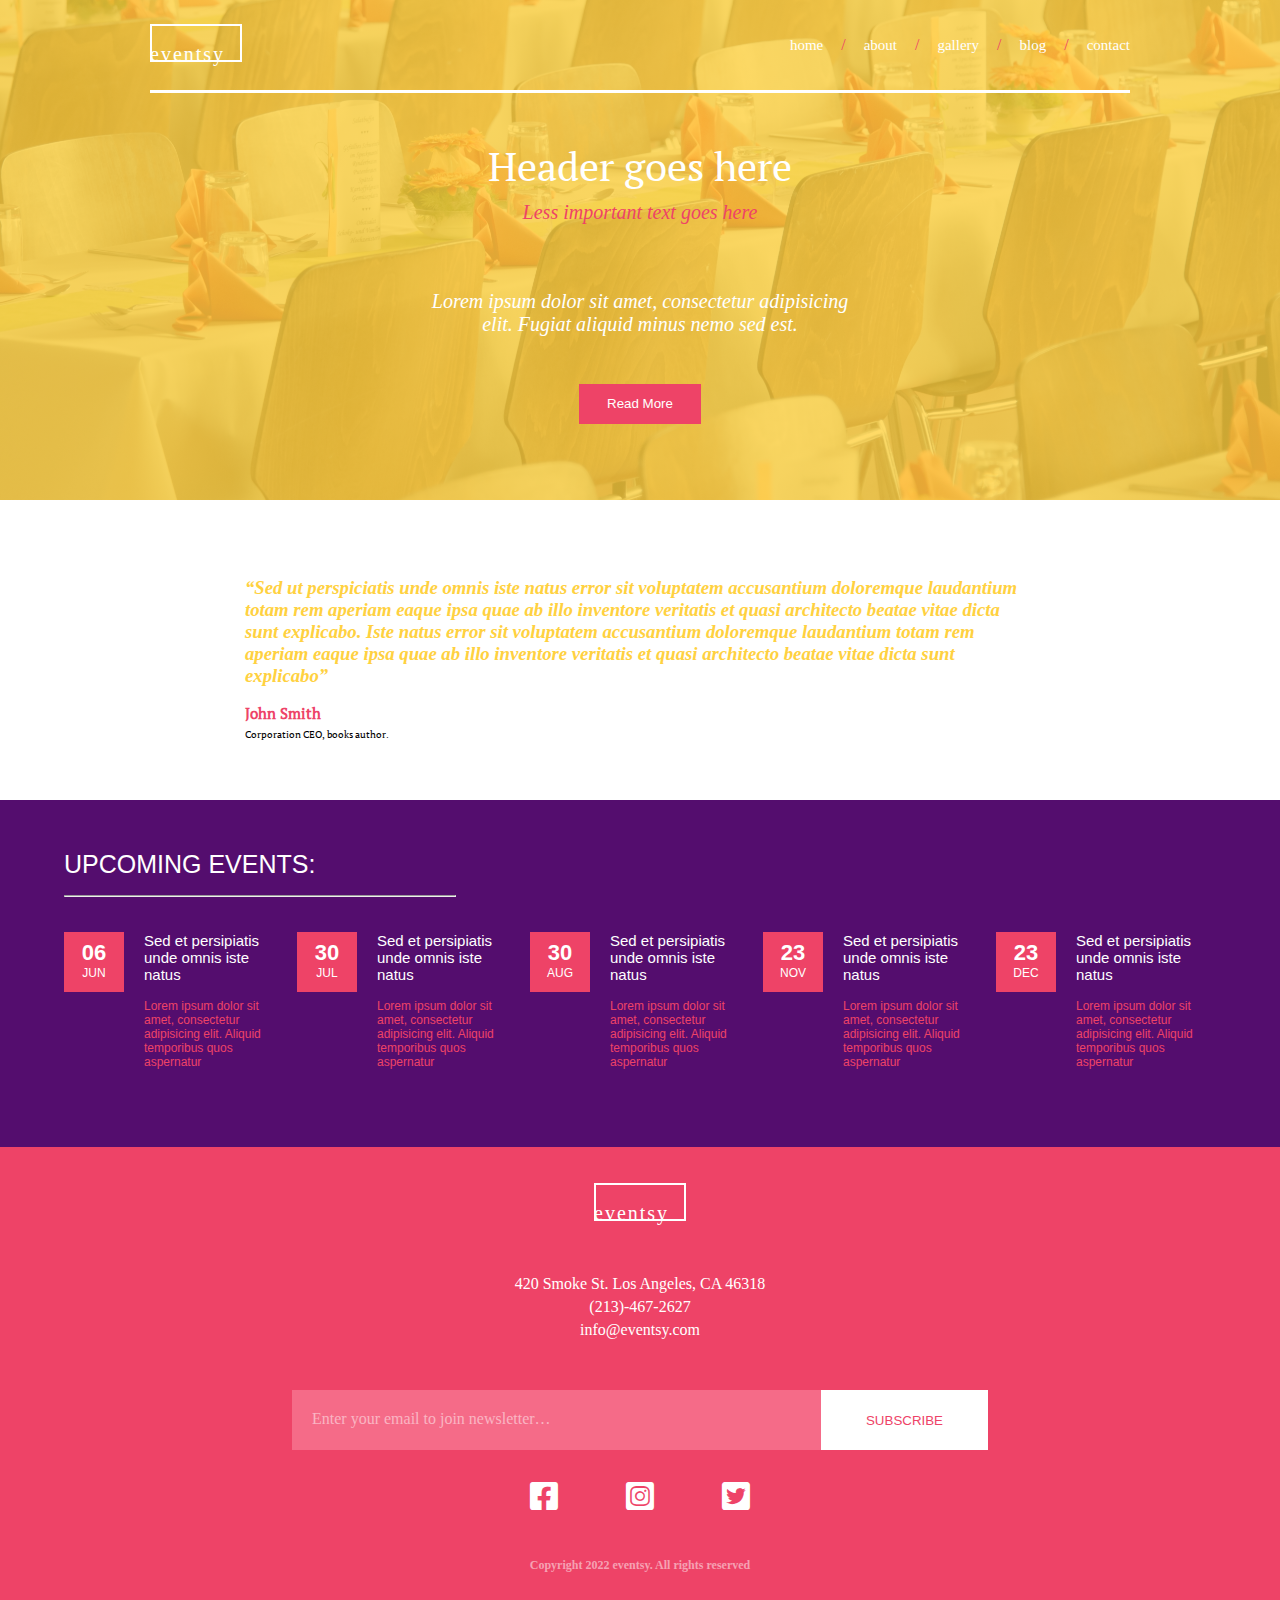
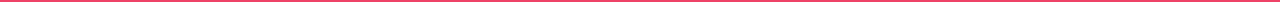
<file: index.html>
<!DOCTYPE html>
<html lang="en">
  <head>
    <meta charset="UTF-8" />
    <meta http-equiv="X-UA-Compatible" content="IE=edge" />
    <meta name="viewport" content="width=device-width, initial-scale=1.0" />
    <title>Final Project | Eventsy</title>
    <link rel="stylesheet" href="css/styles.css" />
    <link
      rel="stylesheet"
      href="https://cdnjs.cloudflare.com/ajax/libs/font-awesome/6.0.0/css/all.min.css"
      integrity="sha512-9usAa10IRO0HhonpyAIVpjrylPvoDwiPUiKdWk5t3PyolY1cOd4DSE0Ga+ri4AuTroPR5aQvXU9xC6qOPnzFeg=="
      crossorigin="anonymous"
      referrerpolicy="no-referrer"
    />
  </head>
  <body>
    <nav class="black-text">
      <span class="logo"></span>
      <div class="links">
        <a href="#home">home</a>
        <span class="divider">/</span>
        <a href="#about">about</a>
        <span class="divider">/</span>
        <a href="#gallery">gallery</a>
        <span class="divider">/</span>
        <a href="#blog">blog</a>
        <span class="divider">/</span>
        <a href="#contact">contact</a>
      </div>
    </nav>
    <div id="app"></div>
    <footer>
      <span class="logo"
        ><img src="images/logo-white.svg" alt="Eventsy"
      /></span>
      <p>420 Smoke St. Los Angeles, CA 46318</p>
      <p>(213)-467-2627</p>
      <p>info@eventsy.com</p>
      <div class="newsletter">
        <div class="subscribe">Enter your email to join newsletter…</div>
        <button>SUBSCRIBE</button>
      </div>
      <div class="icons">
        <span><i class="fab fa-facebook-square"></i></span>
        <span><i class="fab fa-instagram-square"></i></span>
        <span><i class="fab fa-twitter-square"></i></span>
      </div>
      <h6>Copyright 2022 eventsy. All rights reserved</h6>
    </footer>
    <script src="lib/jquery-3.6.0.min.js"></script>
    <script type="module" src="model/model.js"></script>
    <script type="module" src="app/app.js"></script>
  </body>
</html>
</file>
<file: css/styles.css>
* {
  margin: 0;
  padding: 0;
  box-sizing: border-box;
}

html, body {
  height: 100%;
}

h1, h2, h3, h4, h5, h6, p {
  margin-bottom: 16px;
}

/* Example
@mixin location-background($bg-img: url("../images/israel.png")) {
  background-image: linear-gradient(rgba(0, 0, 0, 0.5), rgba(0, 0, 0, 0.5)),
    $bg-img;
  background-position: center;
  background-repeat: no-repeat;
  background-size: cover;
}*/
@font-face {
  font-family: GillSans;
  src: url(../lib/fonts/GillSans.ttf);
}
@font-face {
  font-family: PTSerif;
  src: url(../lib/fonts/PTSerif-Regular.ttf);
}
@font-face {
  font-family: PTSerifBold;
  src: url(../lib/fonts/PTSerif-Bold.ttf);
  font-weight: bold;
}
@font-face {
  font-family: PTSerifBoldItalic;
  src: url(../lib/fonts/PTSerif-BoldItalic.ttf);
  font-weight: bold;
  font-style: italic;
}
@font-face {
  font-family: PTSerifItalic;
  src: url(../lib/fonts/PTSerif-Italic.ttf);
  font-style: italic;
}
nav {
  max-width: 980px;
  height: 93px;
  display: flex;
  align-items: center;
  justify-content: space-between;
  margin: 0 auto;
}
nav .links a {
  font-family: GillSans;
  text-decoration: none;
  font-size: 15px;
}
nav .links .divider {
  color: rgb(238, 67, 103);
  padding-left: 14px;
  padding-right: 14px;
}

.white-text {
  color: #fff;
  border-bottom: 3px solid #fff;
}
.white-text .logo {
  width: 92px;
  height: 42px;
  background-image: url(../images/logo-white.svg);
}
.white-text .links a {
  color: #fff;
}

.black-text {
  color: #000;
  border-bottom: 3px solid #000;
}
.black-text .logo {
  width: 92px;
  height: 42px;
  background-image: url(../images/logo-black.svg);
}
.black-text .links a {
  color: #000;
}

@media only screen and (max-width: 1024px) {
  nav {
    width: 96%;
  }
}
footer {
  width: 100%;
  min-height: 455px;
  background-color: rgb(238, 67, 103);
  display: flex;
  align-items: center;
  flex-direction: column;
  font-size: 16px;
  font-family: GillSans;
}
footer .logo {
  margin-top: 36px;
  margin-bottom: 46px;
}
footer p {
  color: #fff;
  margin-bottom: 5px;
}
footer .newsletter {
  margin-top: 46px;
  max-width: 696px;
  min-height: 60px;
  display: flex;
}
footer .newsletter .subscribe {
  background-color: #F56B88;
  width: 529px;
  font-size: 16px;
  padding: 20px;
  color: rgba(255, 255, 255, 0.5);
  font-family: GillSans;
}
footer .newsletter button {
  background-color: #fff;
  color: rgb(238, 67, 103);
  width: 167px;
  border: none;
}
footer .icons {
  color: #fff;
  font-size: 32px;
}
footer .icons i {
  padding: 30px;
}
footer h6 {
  color: rgba(255, 255, 255, 0.5);
  font-size: 12px;
  margin-top: 16px;
  font-weight: bold;
}

@media only screen and (max-width: 750px) {
  /* For phone screens */
  footer .newsletter {
    flex-direction: column;
  }
  footer .newsletter .subscribe {
    width: 100%;
  }
  footer .newsletter button {
    height: 60px;
    width: 100%;
  }
}
.hero-image {
  width: 100%;
  height: 500px;
  background-image: linear-gradient(rgba(255, 209, 64, 0.8), rgba(255, 209, 64, 0.8)), url(../images/home-hero.jpg);
  background-repeat: no-repeat;
  background-size: cover;
  background-position: center;
  color: #fff;
  display: flex;
  align-items: center;
  justify-content: center;
  flex-direction: column;
  position: absolute;
  top: 0;
  z-index: -1;
}
.hero-image h1 {
  font-family: PTSerif;
  font-size: 40px;
  font-weight: normal;
  margin-bottom: 9px;
  margin-top: 62px;
}
.hero-image h6 {
  font-family: GillSans;
  font-style: italic;
  font-weight: normal;
  font-size: 20px;
  color: rgb(238, 67, 103);
}
.hero-image p {
  max-width: 420px;
  text-align: center;
  font-family: GillSans;
  font-style: italic;
  font-weight: normal;
  font-size: 20px;
  margin-top: 50px;
  margin-bottom: 48px;
}
.hero-image button {
  width: 122px;
  height: 40px;
  background-color: rgb(238, 67, 103);
  color: #fff;
  border: none;
}

.image-spacer {
  width: 100%;
  height: 407px;
  margin: 0 auto;
}

.quote {
  width: 100%;
  min-height: 300px;
}
.quote .content {
  max-width: 790px;
  margin: auto;
}
.quote .content h3 {
  padding-top: 77px;
  color: rgb(255, 209, 64);
  font-family: GillSans;
  font-weight: bold;
  font-style: italic;
}
.quote .content h4 {
  color: rgb(238, 67, 103);
  font-size: 15px;
  font-family: PTSerif;
  margin-bottom: 5px;
}
.quote .content p {
  font-size: 10px;
  font-family: PTSerif;
}

@media only screen and (max-width: 1024px) {
  .quote {
    padding: 10px;
  }
}
.events-container {
  width: 100%;
  min-height: 320px;
  background-color: rgb(84, 13, 110);
  margin: 0 auto;
}
.events-container .header {
  padding-top: 50px;
  width: 90%;
  margin: 0 auto;
}
.events-container .header h2 {
  font-family: "Gill Sans", "Gill Sans MT", Calibri, "Trebuchet MS", sans-serif;
  font-size: 25px;
  color: #fff;
  font-weight: normal;
}
.events-container .header hr {
  max-width: 392px;
}
.events-container .events {
  display: flex;
  align-items: center;
  justify-content: space-between;
  width: 90%;
  margin: 0 auto;
  padding-top: 35px;
}
.events-container .events a {
  text-decoration: none;
  color: #fff;
}
.events-container .events .event {
  width: 220px;
  min-height: 215px;
  display: flex;
  justify-content: space-between;
}
.events-container .events .event .date {
  width: 60px;
  height: 60px;
  background-color: rgb(238, 67, 103);
  color: #fff;
  text-align: center;
  font-family: "Gill Sans", "Gill Sans MT", Calibri, "Trebuchet MS", sans-serif;
}
.events-container .events .event .date h4 {
  font-size: 22px;
  margin-bottom: 0px;
  margin-top: 8px;
}
.events-container .events .event .date p {
  font-size: 12px;
  font-weight: lighter;
}
.events-container .events .event .content {
  width: 140px;
  height: 100%;
}
.events-container .events .event .content h5 {
  font-family: "Gill Sans", "Gill Sans MT", Calibri, "Trebuchet MS", sans-serif;
  font-weight: lighter;
  font-size: 15px;
  color: #fff;
}
.events-container .events .event .content p {
  color: rgb(238, 67, 103);
  font-family: "Gill Sans", "Gill Sans MT", Calibri, "Trebuchet MS", sans-serif;
  font-size: 12px;
}

@media only screen and (max-width: 750px) {
  /* For phone screens */
  .events-container {
    min-height: 400px;
  }
  .events-container .events {
    flex-direction: column;
  }
  .events-container .events .event {
    flex-direction: column;
  }
}
@media only screen and (max-width: 1024px) {
  /* For medium screens */
  .events-container {
    min-height: 400px;
  }
  .events-container .events .event {
    flex-direction: column;
  }
}
@media only screen and (min-width: 1200px) {
  /* For large screens */
  .events-container .events .event {
    width: 220px;
    height: 215px;
    display: flex;
    justify-content: space-between;
  }
}
.about-content {
  max-width: 980px;
  min-height: 500px;
  background-color: #fff;
  padding-top: 85px;
  padding-bottom: 95px;
  margin: 0 auto;
}
.about-content .header-image {
  max-width: 980px;
  height: 379px;
  background-image: linear-gradient(rgba(255, 209, 64, 0.8), rgba(255, 209, 64, 0.8)), url("../images/about.jpg");
  background-repeat: no-repeat;
  background-size: cover;
  background-position: center;
  position: relative;
}
.about-content .header-image {
  position: relative;
}
.about-content .header-image h6 {
  position: absolute;
  bottom: 0;
  left: 0;
  margin-bottom: 0px;
  font-family: "Gill Sans", "Gill Sans MT", Calibri, "Trebuchet MS", sans-serif;
  font-weight: lighter;
  font-size: 25px;
}
.about-content hr {
  width: 229px;
  border: 2px solid #000;
  margin-top: 11px;
  margin-bottom: 37px;
}
.about-content .about {
  font-family: "Gill Sans", "Gill Sans MT", Calibri, "Trebuchet MS", sans-serif;
  font-size: 16;
  font-weight: lighter;
  font-style: italic;
}

@media only screen and (max-width: 1024px) {
  .about-content {
    width: 96%;
  }
  .about-content .about {
    padding: 10px;
  }
}
.gallery {
  width: 980px;
  margin: 0 auto;
}
.gallery .gallery-header {
  font-family: "Gill Sans", "Gill Sans MT", Calibri, "Trebuchet MS", sans-serif;
  margin-top: 66px;
}
.gallery .gallery-header h2 {
  font-weight: normal;
  font-size: 25px;
  margin-bottom: 10.5px;
}
.gallery .gallery-header hr {
  border: 1px solid #000;
  width: 230px;
  margin-bottom: 10px;
}
.gallery .gallery-row-one {
  min-height: 190px;
  width: 980px;
  display: flex;
  justify-content: space-between;
  margin-top: 20px;
}
.gallery .gallery-row-one #one {
  height: 190px;
}
.gallery .gallery-row-one #one .gallery {
  height: 100%;
  max-width: 489px;
  background-image: linear-gradient(rgba(255, 209, 64, 0.8), rgba(255, 209, 64, 0.8)), url("../images/1.png");
  background-repeat: no-repeat;
  background-size: cover;
  background-position: center;
}
.gallery .gallery-row-one #two {
  height: 190px;
}
.gallery .gallery-row-one #two .gallery {
  height: 100%;
  max-width: 187px;
  background-image: linear-gradient(rgba(238, 67, 103, 0.8), rgba(238, 67, 103, 0.8)), url("../images/2.jpeg");
  background-repeat: no-repeat;
  background-size: cover;
  background-position: center;
}
.gallery .gallery-row-one #three {
  height: 190px;
}
.gallery .gallery-row-one #three .gallery {
  height: 100%;
  max-width: 265px;
  background-image: linear-gradient(rgba(8, 173, 105, 0.8), rgba(8, 173, 105, 0.8)), url("../images/3.jpg");
  background-repeat: no-repeat;
  background-size: cover;
  background-position: center;
}
.gallery .gallery-row-two {
  min-height: 305px;
  width: 980px;
  display: flex;
  justify-content: space-between;
  margin-top: 20px;
  margin-bottom: 60px;
}
.gallery .gallery-row-two #four {
  height: 305px;
}
.gallery .gallery-row-two #four .gallery {
  height: 100%;
  max-width: 603px;
  background-image: linear-gradient(rgba(84, 13, 110, 0.8), rgba(84, 13, 110, 0.8)), url("../images/4.jpg");
  background-repeat: no-repeat;
  background-size: cover;
  background-position: center;
}
.gallery .gallery-row-two #five {
  height: 305px;
}
.gallery .gallery-row-two #five .gallery {
  height: 100%;
  max-width: 355px;
  background-image: linear-gradient(rgba(59, 206, 171, 0.8), rgba(59, 206, 171, 0.8)), url("../images/5.png");
  background-repeat: no-repeat;
  background-size: cover;
  background-position: center;
}

@media only screen and (max-width: 768px) {
  .gallery {
    width: 98%;
  }
  .gallery .gallery-row-one {
    width: 98%;
    flex-direction: column;
  }
  .gallery .gallery-row-one #one {
    height: 190px;
    margin-bottom: 20px;
  }
  .gallery .gallery-row-one #one .gallery {
    height: 100%;
    max-width: 100%;
    background-image: linear-gradient(rgba(255, 209, 64, 0.8), rgba(255, 209, 64, 0.8)), url("../images/1.png");
    background-repeat: no-repeat;
    background-size: cover;
    background-position: center;
  }
  .gallery .gallery-row-one #two {
    height: 190px;
    margin-bottom: 20px;
  }
  .gallery .gallery-row-one #two .gallery {
    height: 100%;
    max-width: 100%;
    background-image: linear-gradient(rgba(238, 67, 103, 0.8), rgba(238, 67, 103, 0.8)), url("../images/2.jpeg");
    background-repeat: no-repeat;
    background-size: cover;
    background-position: center;
  }
  .gallery .gallery-row-one #three {
    height: 190px;
  }
  .gallery .gallery-row-one #three .gallery {
    height: 100%;
    max-width: 100%;
    background-image: linear-gradient(rgba(8, 173, 105, 0.8), rgba(8, 173, 105, 0.8)), url("../images/3.jpg");
    background-repeat: no-repeat;
    background-size: cover;
    background-position: center;
  }
  .gallery .gallery-row-two {
    width: 98%;
    flex-direction: column;
  }
  .gallery .gallery-row-two #four {
    height: 190px;
    margin-bottom: 20px;
  }
  .gallery .gallery-row-two #four .gallery {
    height: 100%;
    max-width: 100%;
    background-image: linear-gradient(rgba(84, 13, 110, 0.8), rgba(84, 13, 110, 0.8)), url("../images/4.jpg");
    background-repeat: no-repeat;
    background-size: cover;
    background-position: center;
  }
  .gallery .gallery-row-two #five {
    height: 190px;
  }
  .gallery .gallery-row-two #five .gallery {
    height: 100%;
    max-width: 100%;
    background-image: linear-gradient(rgba(59, 206, 171, 0.8), rgba(59, 206, 171, 0.8)), url("../images/5.png");
    background-repeat: no-repeat;
    background-size: cover;
    background-position: center;
  }
}
.gallery-item {
  max-width: 980px;
  margin: 0 auto;
  padding-top: 51px;
  padding-bottom: 73px;
}
.gallery-item .header-image .header-text {
  max-width: 980px;
  height: 250px;
  position: absolute;
  left: 0;
  bottom: 0;
  font-family: "Gill Sans", "Gill Sans MT", Calibri, "Trebuchet MS", sans-serif;
  text-shadow: 5px 5px rgba(0, 0, 0, 0.3);
}
.gallery-item .header-image .header-text p {
  font-size: 250px;
  margin-bottom: 0px;
}
.gallery-item .header-image .header-text span {
  font-size: 100px;
}
.gallery-item .gallery-text {
  display: flex;
  justify-content: space-between;
  margin-top: 51px;
  font-family: "Gill Sans", "Gill Sans MT", Calibri, "Trebuchet MS", sans-serif;
  font-size: 16px;
  font-weight: lighter;
  font-style: italic;
}
.gallery-item .gallery-text .large {
  width: 490px;
}
.gallery-item .gallery-text .small {
  width: 450px;
}

#gallery1 .header-image {
  max-width: 980px;
  height: 379px;
  background-image: linear-gradient(rgba(255, 209, 64, 0.8), rgba(255, 209, 64, 0.8)), url("../images/1.png");
  background-repeat: no-repeat;
  background-size: cover;
  background-position: center;
  position: relative;
}
#gallery1 .header-image {
  color: rgb(255, 209, 64);
}

#gallery2 .header-image {
  max-width: 980px;
  height: 379px;
  background-image: linear-gradient(rgba(238, 67, 103, 0.8), rgba(238, 67, 103, 0.8)), url("../images/2.jpeg");
  background-repeat: no-repeat;
  background-size: cover;
  background-position: center;
  position: relative;
}
#gallery2 .header-image {
  color: rgb(238, 67, 103);
}

#gallery3 .header-image {
  max-width: 980px;
  height: 379px;
  background-image: linear-gradient(rgba(8, 173, 105, 0.8), rgba(8, 173, 105, 0.8)), url("../images/3.jpg");
  background-repeat: no-repeat;
  background-size: cover;
  background-position: center;
  position: relative;
}
#gallery3 .header-image {
  color: rgb(8, 173, 105);
}

#gallery4 .header-image {
  max-width: 980px;
  height: 379px;
  background-image: linear-gradient(rgba(84, 13, 110, 0.8), rgba(84, 13, 110, 0.8)), url("../images/4.jpg");
  background-repeat: no-repeat;
  background-size: cover;
  background-position: center;
  position: relative;
}
#gallery4 .header-image {
  color: rgb(84, 13, 110);
}

#gallery5 .header-image {
  max-width: 980px;
  height: 379px;
  background-image: linear-gradient(rgba(59, 206, 171, 0.8), rgba(59, 206, 171, 0.8)), url("../images/5.png");
  background-repeat: no-repeat;
  background-size: cover;
  background-position: center;
  position: relative;
}
#gallery5 .header-image {
  color: rgb(59, 206, 171);
}

@media only screen and (max-width: 768px) {
  .gallery-item .header-image .header-text {
    height: 90px;
  }
  .gallery-item .header-image .header-text p {
    font-size: 90px;
  }
  .gallery-item .header-image .header-text span {
    font-size: 40px;
  }
  .gallery-item .gallery-text {
    flex-direction: column;
    align-items: center;
    padding: 20px;
  }
  .gallery-item .gallery-text .large {
    width: 90%;
  }
  .gallery-item .gallery-text .small {
    width: 90%;
  }
}
.blog {
  width: 980px;
  min-height: 500px;
  margin: 0 auto;
}
.blog .blog-header {
  font-family: "Gill Sans", "Gill Sans MT", Calibri, "Trebuchet MS", sans-serif;
  margin-top: 66px;
}
.blog .blog-header h2 {
  font-weight: normal;
  font-size: 25px;
  margin-bottom: 10.5px;
}
.blog .blog-header hr {
  border: 1px solid #000;
  width: 230px;
  margin-bottom: 10px;
}
.blog .blog-pages {
  width: 100%;
  display: flex;
  align-items: center;
  justify-content: space-between;
  flex-wrap: wrap;
  margin-bottom: 56px;
}
.blog .blog-pages a {
  text-decoration: none;
  color: #000;
}
.blog .blog-pages .blog-page {
  width: 460px;
  min-height: 257px;
  margin-bottom: 30px;
  display: flex;
  justify-content: space-between;
}
.blog .blog-pages .blog-page .date {
  width: 60px;
  height: 60px;
  background-color: rgb(238, 67, 103);
  color: #fff;
  text-align: center;
  font-family: "Gill Sans", "Gill Sans MT", Calibri, "Trebuchet MS", sans-serif;
}
.blog .blog-pages .blog-page .date h4 {
  font-size: 22px;
  margin-bottom: 0px;
  margin-top: 8px;
}
.blog .blog-pages .blog-page .date p {
  font-size: 12px;
  font-weight: lighter;
}
.blog .blog-pages .blog-page .content {
  max-width: 380px;
  min-height: 100%;
  font-family: "Gill Sans", "Gill Sans MT", Calibri, "Trebuchet MS", sans-serif;
}
.blog .blog-pages .blog-page .content img {
  width: 100%;
  height: 140px;
  margin-bottom: 20px;
}
.blog .blog-pages .blog-page .content h5 {
  font-size: 15px;
  margin-bottom: 11px;
}
.blog .blog-pages .blog-page .content p {
  font-size: 13px;
  color: rgb(238, 67, 103);
}

@media only screen and (max-width: 768px) {
  .blog {
    width: 98%;
  }
  .blog .blog-pages {
    flex-direction: column;
  }
}
@media only screen and (max-width: 425px) {
  .blog {
    width: 98%;
  }
  .blog .blog-pages {
    flex-direction: column;
  }
  .blog .blog-pages .blog-page {
    width: 98%;
    flex-direction: column;
  }
  .blog .blog-pages .blog-page .date {
    margin-bottom: 10px;
  }
}
.blog-item {
  max-width: 980px;
  margin: 0 auto;
  padding-top: 56px;
  padding-bottom: 150px;
  font-family: "Gill Sans", "Gill Sans MT", Calibri, "Trebuchet MS", sans-serif;
}
.blog-item .blog-hero {
  max-width: 100%;
  height: 300px;
  background-image: linear-gradient(rgba(238, 67, 103, 0.8), rgba(238, 67, 103, 0.8)), url("../images/blog.jpg");
  background-repeat: no-repeat;
  background-size: cover;
  background-position: center;
  display: flex;
  align-items: center;
  justify-content: center;
}
.blog-item .blog-hero .blog-date {
  width: 155px;
  height: 155px;
  background-color: rgb(238, 67, 103);
  color: #fff;
  text-align: center;
}
.blog-item .blog-hero .blog-date h1 {
  font-size: 55px;
  margin-bottom: 0px;
  margin-top: 24px;
}
.blog-item .blog-hero .blog-date h2 {
  font-size: 31px;
  font-weight: lighter;
}
.blog-item .blog-text {
  width: 856px;
  font-size: 20px;
}
.blog-item .blog-text h3 {
  margin-top: 56px;
  color: rgb(238, 67, 103);
  font-weight: regular;
}
.blog-item .blog-text p {
  margin-bottom: 33px;
  font-weight: lighter;
}

@media only screen and (max-width: 768px) {
  .blog-item {
    width: 98%;
  }
  .blog-item .blog-text {
    width: 100%;
  }
}

/*# sourceMappingURL=styles.css.map */
</file>
